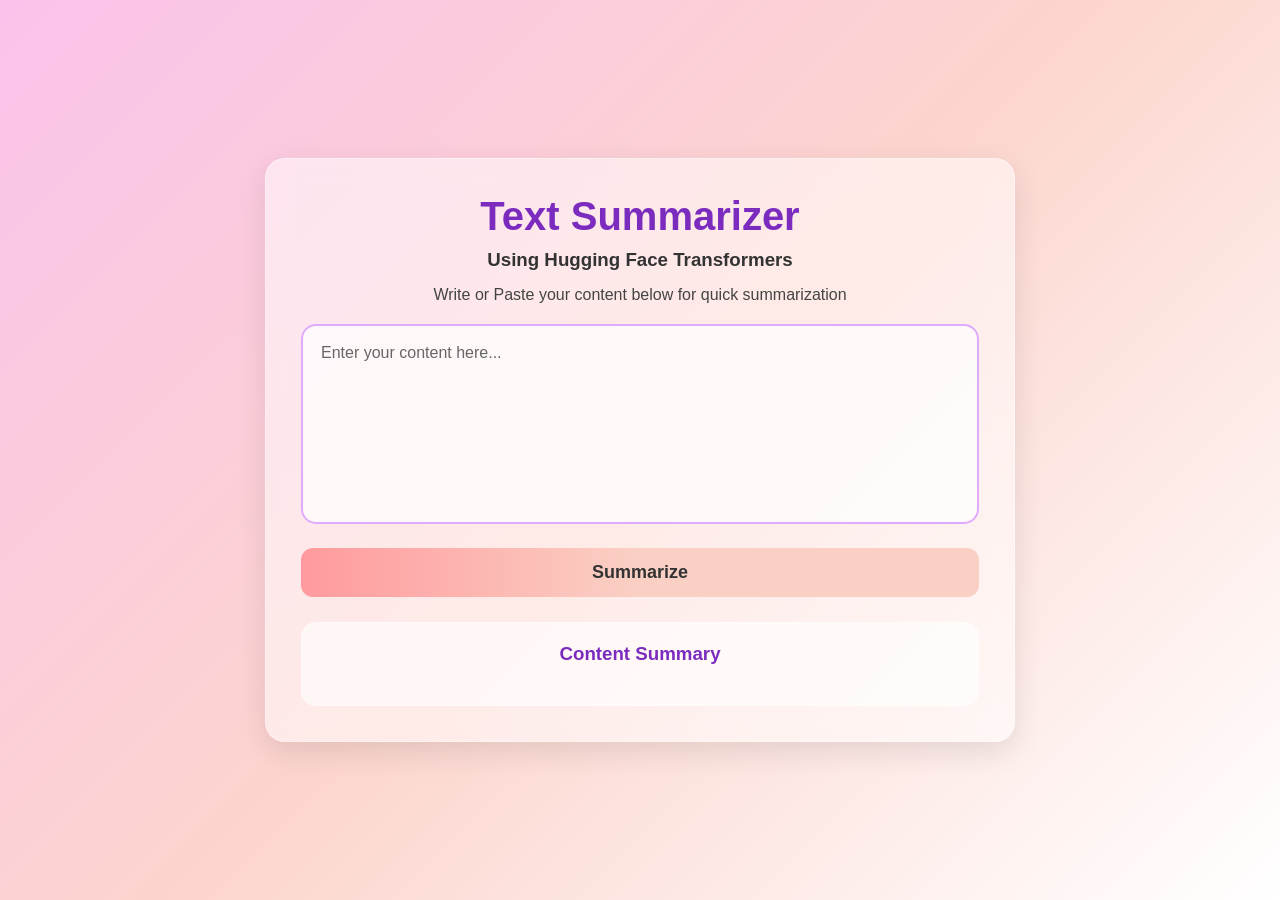
<file: templates/index.html>
<!DOCTYPE html>
<html lang="en">
<head>
    <meta charset="UTF-8">
    <meta name="viewport" content="width=device-width, initial-scale=1.0">
    <title>Text Summarizer</title>
    <link rel="stylesheet" href="/static/style.css">
</head>
<body>
    
    <div class="container">
        <h1>Text Summarizer</h1>
        <h3>Using Hugging Face Transformers</h3>
        <p>Write or Paste your content below for quick summarization</p>

        <form id="summarization-form">
            <textarea id="dialogue-input" placeholder="Enter your content here..." required></textarea>
            <button type="submit">Summarize</button>
        </form>

        <div class="summary-output">
            <h3 id="summary-heading">Content Summary</h3>
            <p id="summary-text"></p>
        </div>
    </div>

    <script src="/static/script.js"></script>
    
</body>
</html>
</file>
<file: static/style.css>
*{
    margin: 0;
    padding: 0;
    box-sizing: border-box;
    font-family: Arial, Helvetica, sans-serif;
}

body{
    min-height: 100vh;
    display: flex;
    justify-content: center;
    align-items: center;
    padding: 20px;

    background: linear-gradient(
    135deg,
    #fbc2eb,
    #fcd5ce,
    #ffffff
);
   
}

.container{
    width: 100%;
    max-width: 750px;

    background: rgba(255,255,255,0.5);
    backdrop-filter: blur(12px);

    border: 1px solid rgba(255,255,255,0.4);

    padding: 35px;
    border-radius: 20px;

    box-shadow: 0 10px 30px rgba(0,0,0,0.1);

    color: #222;
}

h1{
    font-size: 40px;
    margin-bottom: 10px;
    color: #7b2cbf;
    text-align: center;
}

h3{
    margin-bottom: 15px;
    color: #333;
    text-align: center;
}

p{
    margin-bottom: 20px;
    color: #444;
    text-align: center;
}

textarea{
    width: 100%;
    height: 200px;

    padding: 18px;

    border: 2px solid #e0aaff;
    outline: none;

    border-radius: 15px;

    background: rgba(255,255,255,0.7);

    color: #222;

    font-size: 16px;

    resize: none;

    margin-bottom: 20px;
}

textarea::placeholder{
    color: #666;
}

button{
    width: 100%;

    padding: 14px;

    border: none;
    border-radius: 12px;

    font-size: 18px;
    font-weight: bold;

    cursor: pointer;

    background: linear-gradient(
        90deg,
        #ff9a9e,
        #fad0c4,
        #fad0c4
    );

    color: #333;

    transition: 0.3s ease;
}

button:hover{
    transform: translateY(-3px);
    box-shadow: 0 8px 20px rgba(0,0,0,0.25);
}

.summary-output{
    margin-top: 25px;

    padding: 20px;

    border-radius: 15px;

    background: rgba(255,255,255,0.6);

    border: 1px solid rgba(255,255,255,0.4);
}

#summary-heading{
    margin-bottom: 10px;
    color: #7b2cbf;
}

#summary-text{
    line-height: 1.7;
    color: #222;
}
</file>
